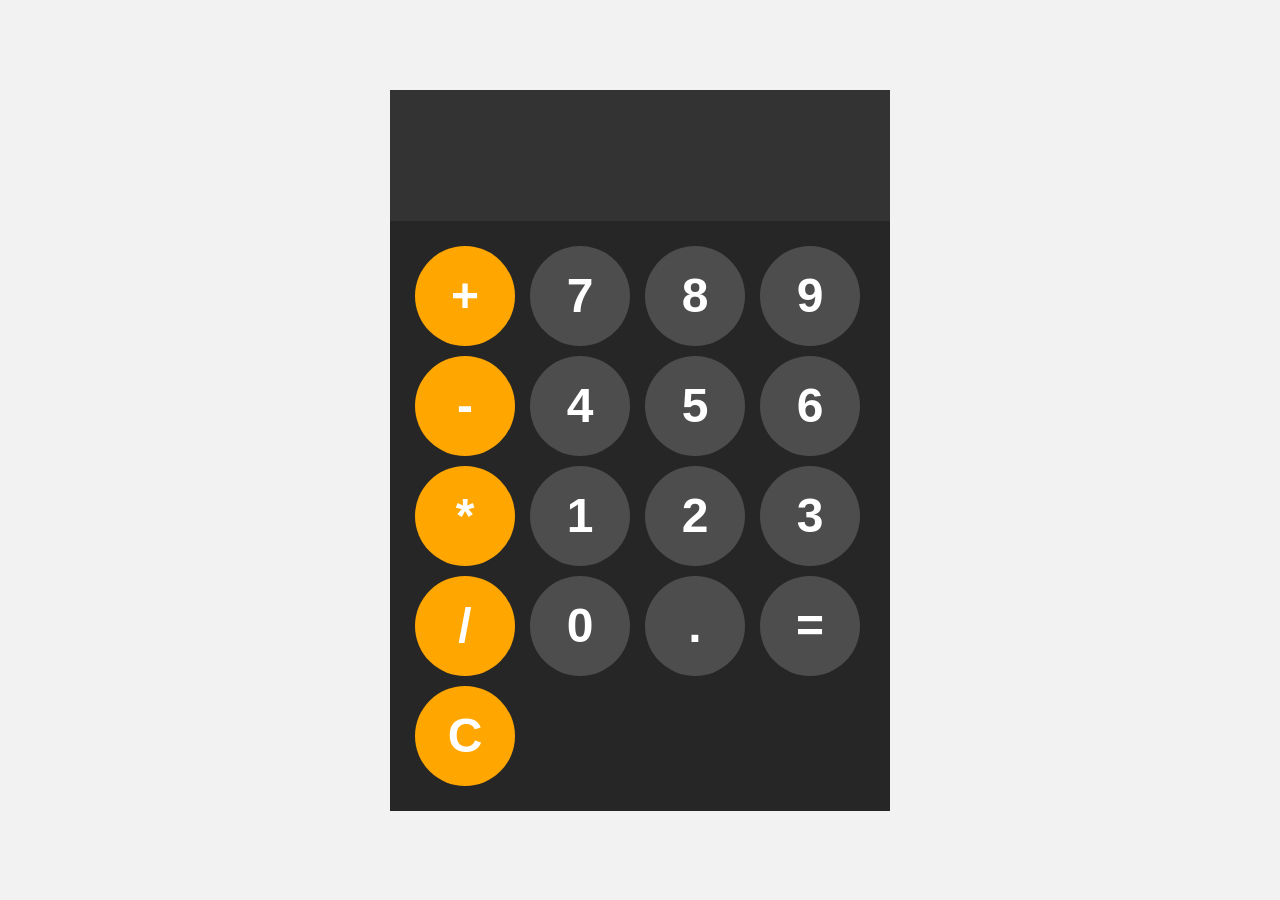
<file: Calculator/index.html>
<!DOCTYPE html>
<html>
    <head>
        <title>Calculator</title>
        <link rel="stylesheet" href="style.css">
    </head>
    <body>
        <div id="Calculator">
            <input id="display" readonly>
            <div id="buttons">
                <button onClick="appendToDisplay('+')" class="operators">+</button>
                <button onClick="appendToDisplay('7')">7</button>
                <button onClick="appendToDisplay('8')">8</button>
                <button onClick="appendToDisplay('9')">9</button>
                <button onClick="appendToDisplay('-')" class="operators">-</button>
                <button onClick="appendToDisplay('4')">4</button>
                <button onClick="appendToDisplay('5')">5</button>
                <button onClick="appendToDisplay('6')">6</button>
                <button onClick="appendToDisplay('*')" class="operators">*</button>
                <button onClick="appendToDisplay('1')">1</button>
                <button onClick="appendToDisplay('2')">2</button>
                <button onClick="appendToDisplay('3')">3</button>
                <button onClick="appendToDisplay('/')" class="operators">/</button>
                <button onClick="appendToDisplay('0')">0</button>
                <button onClick="appendToDisplay('.')">.</button>
                <button onClick="calculate()" ">=</button>
                <button onClick="clearDisplay()" class="operators">C</button>
            </div>
        </div>
        <script src="script.js"></script>
    </body>
</html>
</file>
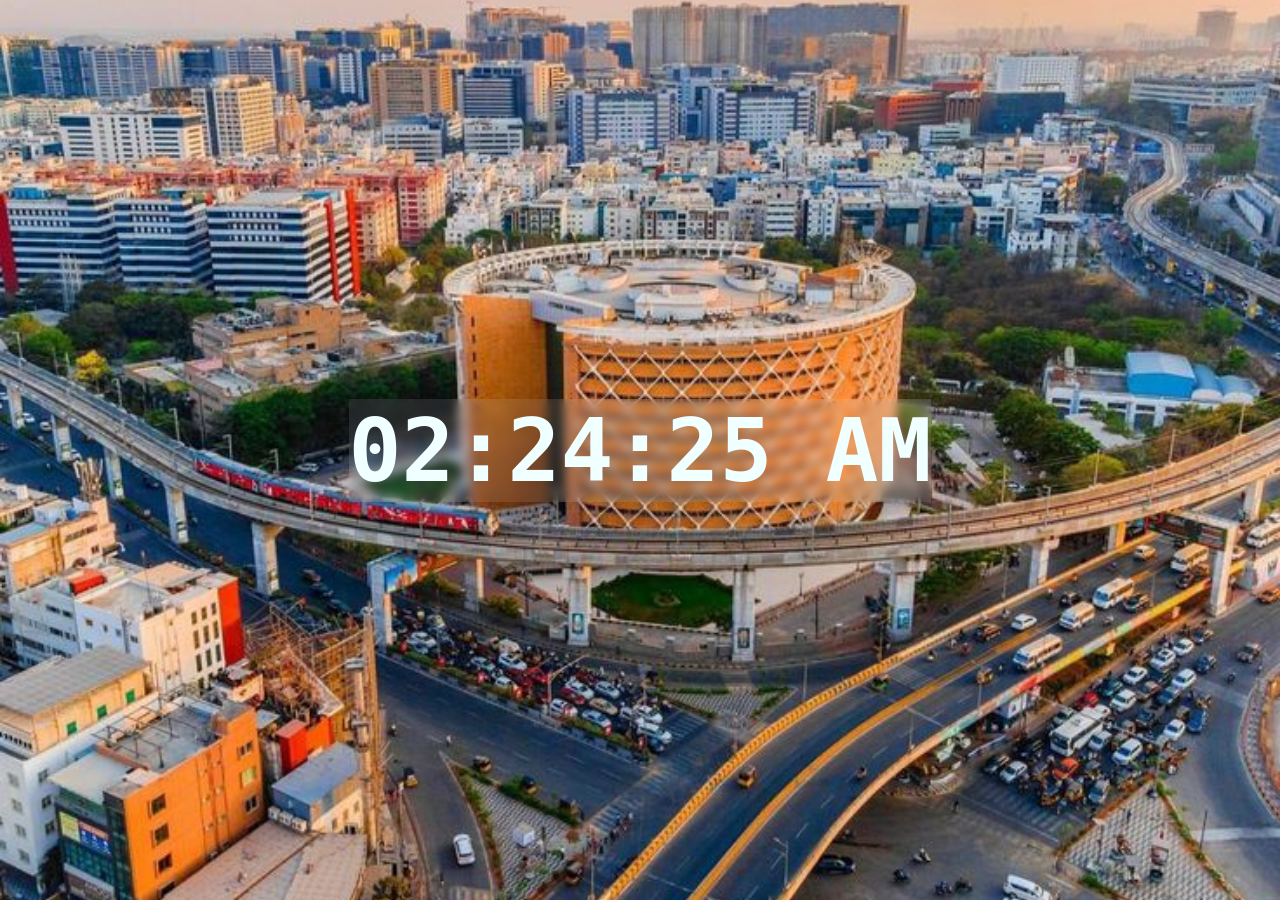
<file: Digital-Clock/index.html>
<!DOCTYPE html>
<html>
    <head>
        <title>Digital-Clock</title>
        <link rel="stylesheet" href="style.css">
    </head>
    <body>
        <div id="clock-container">
            <div id="clock">00:00:00</div>
        </div>
        <script src="script.js"></script>
    </body>
</html>
</file>
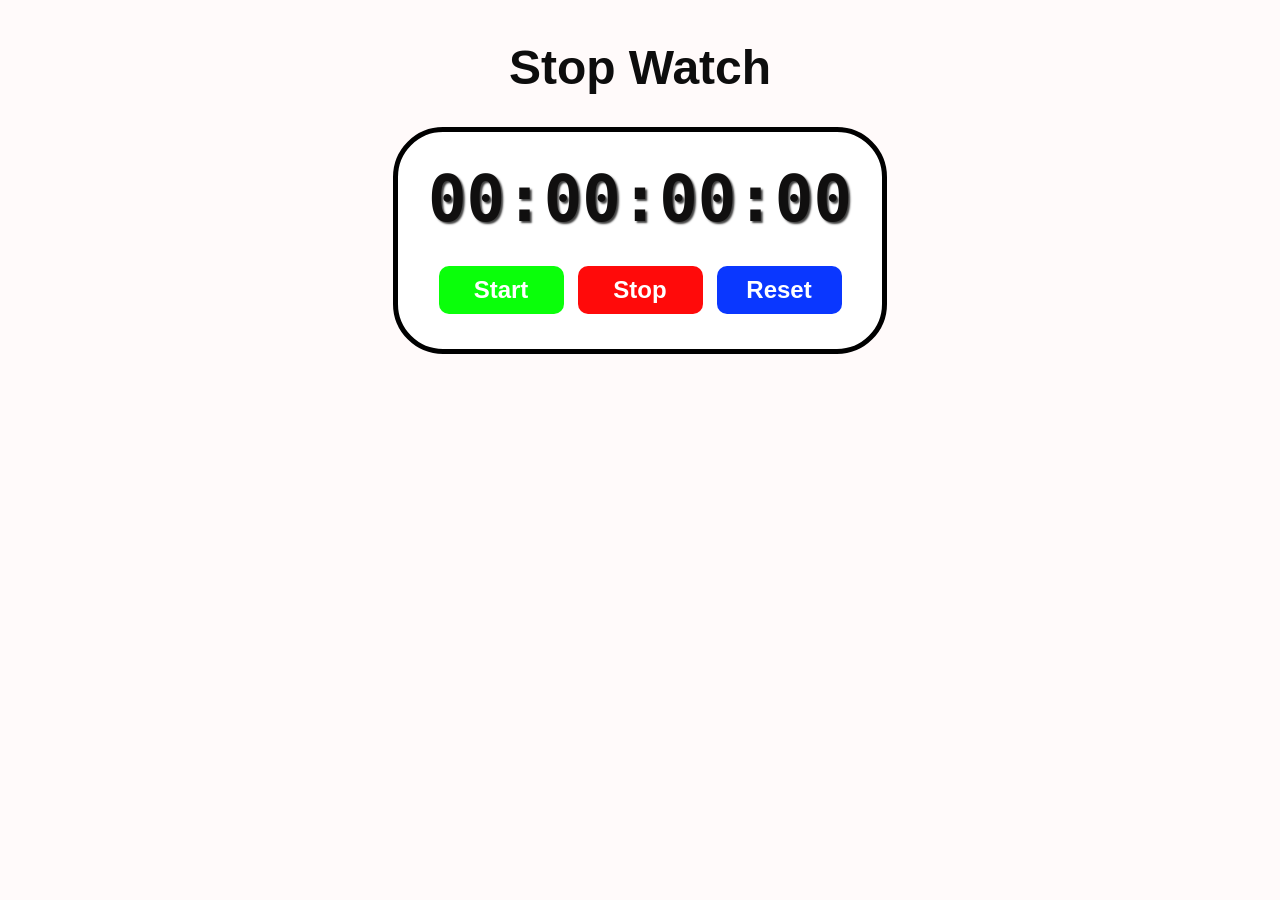
<file: Stop-Watch/index.html>
<!DOCTYPE html>
<html>
    <head>
        <title>Stop watch</title>
        <link rel="stylesheet", href="style.css">
    </head>
    <body>
        <h1 id="my-h1">Stop Watch</h1>
        <div id="container">
            <div id="display">
                00:00:00:00
            </div>
            <div id="my-btn">
                <button id="startbtn" onclick="start()">Start</button>
                <button id="stoptbtn" onclick="stop()">Stop</button>
                <button id="resettbtn" onclick="reset()">Reset</button>
            </div> 
        </div>
        <script src="script.js"></script>
    </body>
</html>
</file>
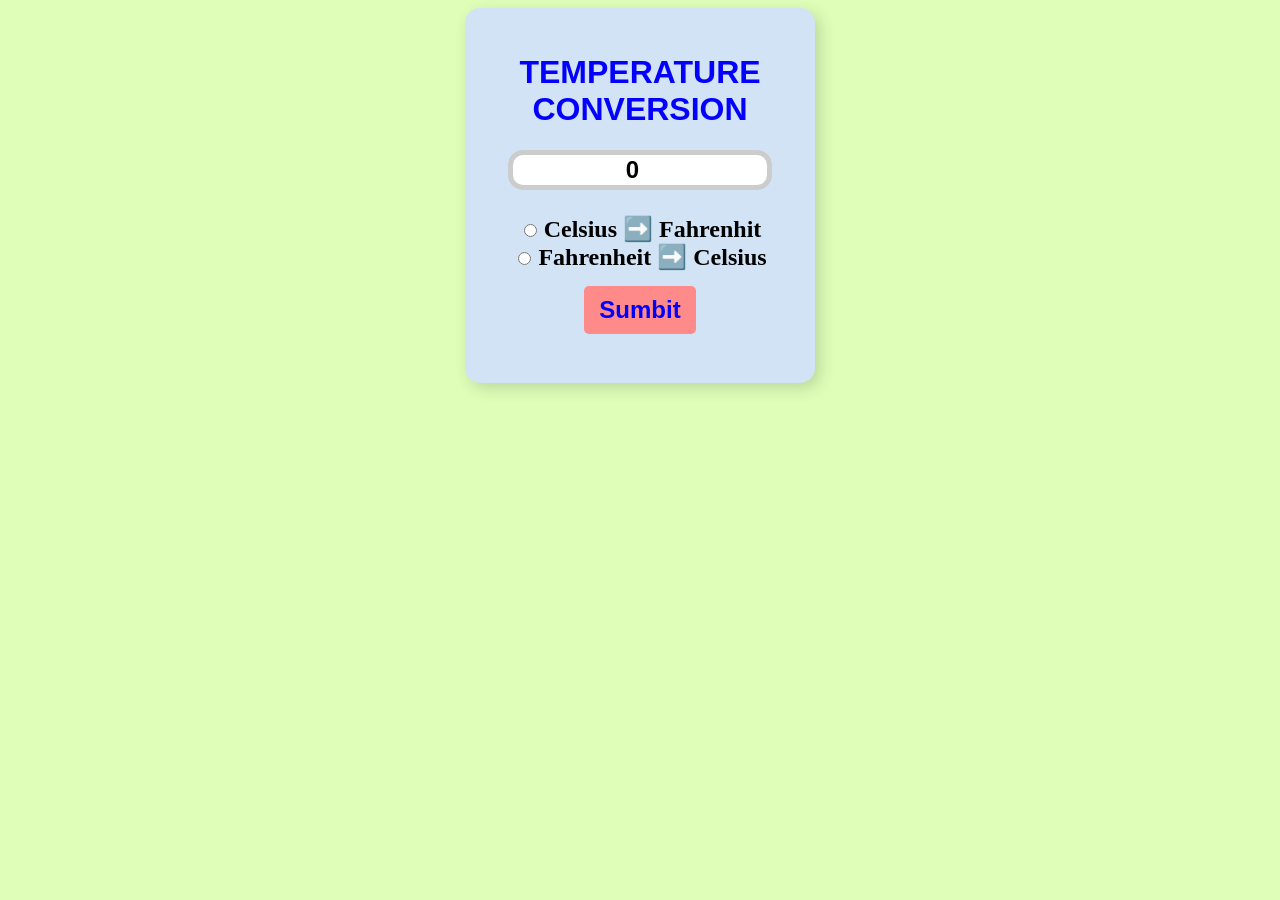
<file: Temperature-Conversion/index.html>
<!DOCTYPE html>
<html>
    <head>
    <title>TEMPERATURE CONVERSION</title>
    <link rel="stylesheet" href="style.css">
    </head>
    <body>
        <form>
            <h1>TEMPERATURE CONVERSION</h1>
            <input id="textbox" type="number" value="0"><br>
            <input type="radio" id="toFahrenheit" name="unit">
            <label for="toFahrenheit">Celsius ➡️ Fahrenhit</label><br>
            <input type="radio" id="toCelsius" name="unit">
            <label for="toCelsius">Fahrenheit ➡️ Celsius</label><br>
            <button id="btn" type="button" onclick="convert()">Sumbit</button>
            <p id="result"></p>
        </form>
        
       <script src="script.js"></script>
    </body>
</html>
</file>
<file: Calculator/style.css>
body{
    height: 100vh;
    justify-content: center;
    align-items: center;
    display: flex;
    margin: 0;
    background-color: hsl(0, 0%, 95%);
}
#display{
    width: 100%;
    padding: 20px;
    font-family: 'Courier New', Courier, monospace;
    font-size: 5rem;
    border: none;
    background-color: hsl(0, 0%, 20%);
    color: hsl(0, 0%, 100%);
}
#Calculator{
    font-family: 'Lucida Sans', 'Lucida Sans Regular', 'Lucida Grande', 'Lucida Sans Unicode', Geneva, Verdana, sans-serif;
    background-color: hsl(0, 0%, 15%);
    overflow: hidden;
    max-width: 500px;
}
button{
    width: 100px;
    height: 100px;
    font-size: 3rem;
    font-weight: bold;
    background-color: hsl(0, 0%, 30%);
    color: hsl(0, 0%, 100%);
    border-radius: 50px;
    border: none;
    cursor: pointer;
}
#buttons{
    display: grid;
    grid-template-columns: repeat(4, 1fr);
    gap: 10px;
    padding: 25px;
}
button:hover{
    background-color: hsl(0, 0%, 40%);
}
button:active{
    background-color: hsl(0, 0%, 50%);
}
.operators{
    background-color: hsl(39, 100%, 50%);
}
.operators:hover{
    background-color: hsl(39, 100%, 60%);
}
.operators:hover{
    background-color: hsl(39, 100%, 70%);
}
</file>
<file: Digital-Clock/style.css>
body{
    background-image: url(hyderbad.jpeg);
    margin: 0;
    background-repeat: no-repeat;
    background-position: center;
    background-size: cover;
    background-attachment: fixed;
   
}
#clock-container{
    display: flex;
    justify-content: center;
    align-items: center;
    height: 100vh;
}
#clock{
    text-align: center;
    font-family: monospace;
    font-size: 5.5rem;
    font-weight: bold;
    color: hsl(180, 100%, 97%);
    backdrop-filter: blur(5px);
    background-color: hsla(0, 0%, 100%, 0.1);
}
</file>
<file: Stop-Watch/style.css>
body{
    display: flex;
    flex-direction: column;
    align-items: center;
    background-color: hsl(0, 100%, 99%);
}
#my-h1{
    font-size: 3rem;
    font-weight: bold;
    font-family: 'Franklin Gothic Medium', 'Arial Narrow', Arial, sans-serif;
    color: hsla(0, 0%, 0%, 0.948);
}
#container{
    display: flex;
    flex-direction: column;
    align-items: center;
    border: 5px solid;
    border-radius: 50px;
    padding: 30px;
    background-color: hsl(0, 0%, 100%);
}
#display{
    font-size: 4rem;
    font-family: monospace;
    font-weight: bold;
    color: hsl(0, 3%, 6%);
    transition: background-color 0.5s ease;
    text-shadow: 2px 2px 2px hsla(0, 0%, 0%, 0.75);
    margin-bottom: 25px;
}
#my-btn button{
    font-size: 1.5rem;
    font-weight: bold;
    padding: 10px 20px;
    margin: 5px;
    min-width: 125px;
    border: none;
    border-radius: 10px;
    cursor: pointer;
    color: hsl(0, 0%, 100%);
}
#startbtn{
    background-color: hsl(120, 100%, 52%);
}
#startbtn:hover{
    background-color: hsl(120, 100%, 72%);
}
#stoptbtn{
    background-color: hsl(0, 100%, 52%);
}
#stoptbtn:hover{
    background-color: hsl(0, 100%, 62%);
}
#resettbtn{
    background-color: hsl(229, 100%, 52%);
}
#resettbtn:hover{
    background-color: hsl(231, 100%, 62%);
}
</file>
<file: Temperature-Conversion/style.css>
body{
    background-color: hsl(87, 100%, 86%);
}
h1{
    font-family: Arial, Helvetica, sans-serif;
    font-weight: bold;
    color: hsl(241, 100%, 50%);
}
form{
    text-align: center;
    max-width: 300px;
    margin: auto;
    background-color: hsl(210, 63%, 89%);
    border-radius: 15px;
    padding: 25px;
    box-shadow: 5px 5px 15px hsla(180, 1%, 17%, 0.192);
}
#textbox{
    font-size: 1.5rem;
    text-align: center;
    border:  5px solid hsl(0, 0%, 80%);
    font-weight: bold;
    width: 250px;
    margin-bottom: 25px;
    border-radius: 15px;
}
label{
    font-weight: bold;
    font-size: 1.5em;
}
#btn{
    text-align: center;
    font-size: 1.5em;
    border: none;
    border-radius: 5px;
    margin-top: 15px;
    color: hsl(240, 100%, 50%);
    background-color: hsl(0, 100%, 77%);
    font-weight: bold;
    padding: 10px 15px;
    cursor: pointer;
}
#btn:hover{
    background-color: hsl(0, 100%, 67%);
}
#result{
    font-size: 1.5em;
    font-weight: bold;
}
</file>
